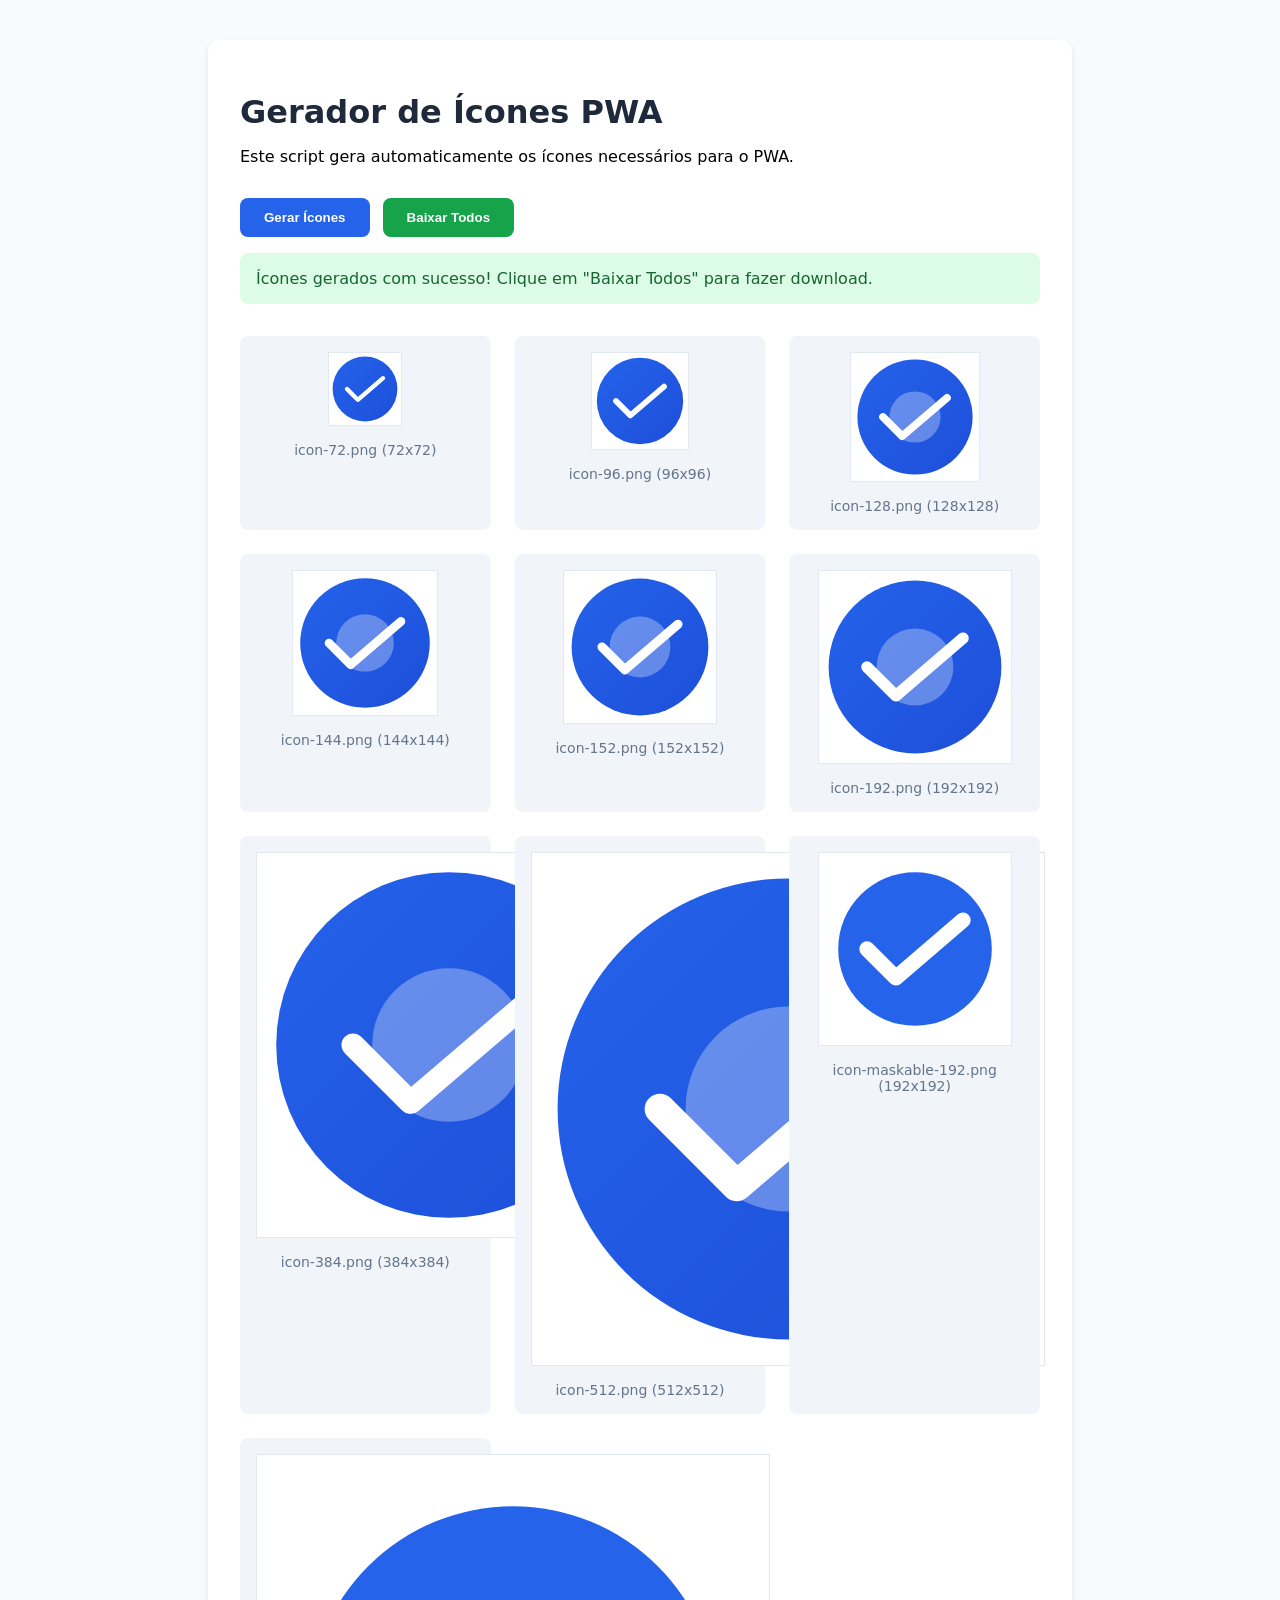
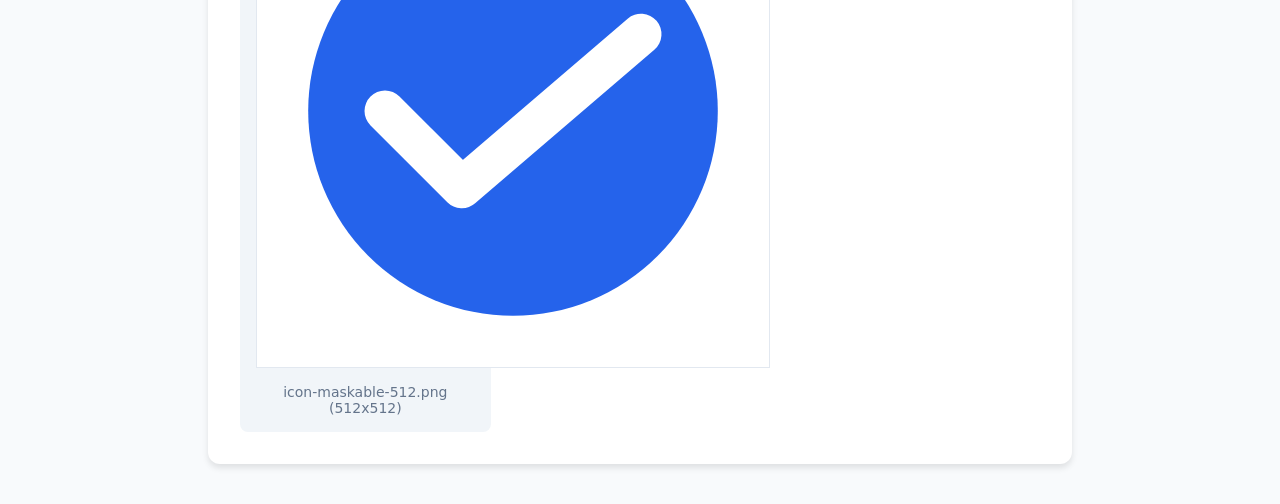
<file: generate-icons.html>
<!DOCTYPE html>
<html lang="pt-BR">
<head>
    <meta charset="UTF-8">
    <meta name="viewport" content="width=device-width, initial-scale=1.0">
    <title>Gerador de Ícones PWA</title>
    <style>
        body {
            font-family: Inter, system-ui, sans-serif;
            padding: 2rem;
            background: #f8fafc;
        }
        .container {
            max-width: 800px;
            margin: 0 auto;
            background: white;
            padding: 2rem;
            border-radius: 12px;
            box-shadow: 0 4px 6px rgba(0,0,0,0.1);
        }
        h1 { color: #1e293b; margin-bottom: 1rem; }
        .icon-grid {
            display: grid;
            grid-template-columns: repeat(auto-fit, minmax(200px, 1fr));
            gap: 1.5rem;
            margin-top: 2rem;
        }
        .icon-item {
            background: #f1f5f9;
            padding: 1rem;
            border-radius: 8px;
            text-align: center;
        }
        .icon-item canvas {
            display: block;
            margin: 0 auto 1rem;
            border: 1px solid #e2e8f0;
        }
        .btn {
            background: #2563eb;
            color: white;
            border: none;
            padding: 0.75rem 1.5rem;
            border-radius: 8px;
            font-weight: 600;
            cursor: pointer;
            margin-top: 1rem;
        }
        .btn:hover { background: #1d4ed8; }
        .status {
            margin-top: 1rem;
            padding: 1rem;
            background: #dcfce7;
            color: #166534;
            border-radius: 8px;
            display: none;
        }
    </style>
</head>
<body>
    <div class="container">
        <h1>Gerador de Ícones PWA</h1>
        <p>Este script gera automaticamente os ícones necessários para o PWA.</p>
        
        <button class="btn" onclick="gerarIcones()">Gerar Ícones</button>
        <button class="btn" onclick="baixarTodos()" style="background: #16a34a; margin-left: 0.5rem;">Baixar Todos</button>
        
        <div id="status" class="status"></div>
        
        <div class="icon-grid" id="iconGrid"></div>
    </div>

    <script>
        const iconSizes = [
            { name: 'icon-72.png', size: 72 },
            { name: 'icon-96.png', size: 96 },
            { name: 'icon-128.png', size: 128 },
            { name: 'icon-144.png', size: 144 },
            { name: 'icon-152.png', size: 152 },
            { name: 'icon-192.png', size: 192 },
            { name: 'icon-384.png', size: 384 },
            { name: 'icon-512.png', size: 512 },
            { name: 'icon-maskable-192.png', size: 192, maskable: true },
            { name: 'icon-maskable-512.png', size: 512, maskable: true }
        ];

        let generatedIcons = [];

        function drawIcon(canvas, size, maskable = false) {
            const ctx = canvas.getContext('2d');
            canvas.width = size;
            canvas.height = size;

            // Background
            ctx.fillStyle = '#ffffff';
            ctx.fillRect(0, 0, size, size);

            // Circle background for maskable
            if (maskable) {
                ctx.fillStyle = '#2563eb';
                ctx.beginPath();
                ctx.arc(size/2, size/2, size * 0.4, 0, Math.PI * 2);
                ctx.fill();
            } else {
                // Gradient circle
                const gradient = ctx.createLinearGradient(0, 0, size, size);
                gradient.addColorStop(0, '#2563eb');
                gradient.addColorStop(1, '#1d4ed8');
                ctx.fillStyle = gradient;
                ctx.beginPath();
                ctx.arc(size/2, size/2, size * 0.45, 0, Math.PI * 2);
                ctx.fill();
            }

            // Checkmark
            ctx.fillStyle = maskable ? '#ffffff' : '#ffffff';
            const checkSize = size * 0.5;
            const checkX = size * 0.25;
            const checkY = size * 0.5;
            
            // Check mark base
            ctx.beginPath();
            ctx.moveTo(checkX, checkY);
            ctx.lineTo(checkX + checkSize * 0.3, checkY + checkSize * 0.3);
            ctx.lineTo(checkX + checkSize, checkY - checkSize * 0.3);
            ctx.lineWidth = maskable ? size * 0.08 : size * 0.06;
            ctx.strokeStyle = '#ffffff';
            ctx.lineCap = 'round';
            ctx.lineJoin = 'round';
            ctx.stroke();

            // Location pin icon overlay
            if (!maskable && size >= 128) {
                ctx.fillStyle = 'rgba(255, 255, 255, 0.3)';
                ctx.beginPath();
                ctx.arc(size/2, size/2, size * 0.2, 0, Math.PI * 2);
                ctx.fill();
            }
        }

        function gerarIcones() {
            const grid = document.getElementById('iconGrid');
            grid.innerHTML = '';
            generatedIcons = [];

            iconSizes.forEach((icon, index) => {
                const item = document.createElement('div');
                item.className = 'icon-item';
                
                const canvas = document.createElement('canvas');
                const label = document.createElement('div');
                label.style.marginTop = '0.5rem';
                label.style.fontSize = '0.875rem';
                label.style.color = '#64748b';
                label.textContent = `${icon.name} (${icon.size}x${icon.size})`;

                drawIcon(canvas, icon.size, icon.maskable);
                
                const downloadLink = canvas.toDataURL('image/png');
                generatedIcons.push({ name: icon.name, data: downloadLink });

                item.appendChild(canvas);
                item.appendChild(label);
                grid.appendChild(item);
            });

            showStatus('Ícones gerados com sucesso! Clique em "Baixar Todos" para fazer download.');
        }

        function baixarTodos() {
            if (generatedIcons.length === 0) {
                showStatus('Gere os ícones primeiro!');
                return;
            }

            generatedIcons.forEach((icon, index) => {
                setTimeout(() => {
                    const link = document.createElement('a');
                    link.download = icon.name;
                    link.href = icon.data;
                    link.click();
                }, index * 100);
            });

            showStatus('Downloads iniciados!');
        }

        function showStatus(msg) {
            const status = document.getElementById('status');
            status.textContent = msg;
            status.style.display = 'block';
        }

        // Gerar ícones ao carregar
        window.onload = gerarIcones;
    </script>
</body>
</html>
</file>
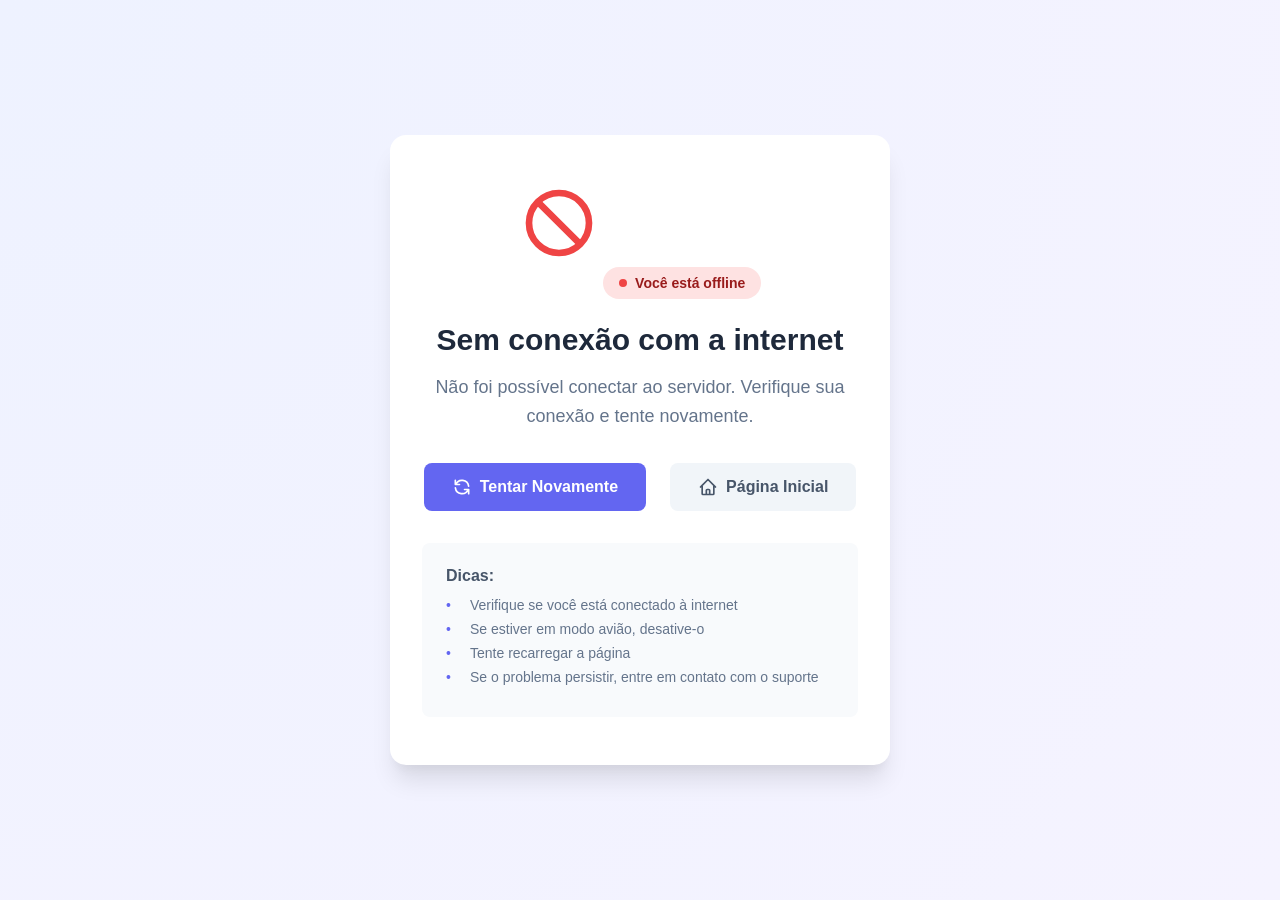
<file: offline.html>
<!DOCTYPE html>
<html lang="pt-BR">
<head>
    <meta charset="UTF-8">
    <meta name="viewport" content="width=device-width, initial-scale=1.0">
    <meta name="theme-color" content="#6366f1">
    <title>Offline - Controle de Presença</title>
    <style>
        * {
            margin: 0;
            padding: 0;
            box-sizing: border-box;
        }
        
        body {
            font-family: 'Inter', -apple-system, BlinkMacSystemFont, 'Segoe UI', Roboto, sans-serif;
            background: radial-gradient(circle at top left, #eef2ff 0%, #f5f3ff 100%);
            min-height: 100vh;
            display: flex;
            align-items: center;
            justify-content: center;
            padding: 1rem;
        }
        
        .offline-container {
            background: white;
            border-radius: 16px;
            padding: 3rem 2rem;
            max-width: 500px;
            width: 100%;
            text-align: center;
            box-shadow: 0 20px 25px -5px rgba(0, 0, 0, 0.1), 0 10px 10px -5px rgba(0, 0, 0, 0.04);
        }
        
        .offline-icon {
            width: 80px;
            height: 80px;
            margin: 0 auto 1.5rem;
            color: #ef4444;
        }
        
        h1 {
            font-size: 1.875rem;
            font-weight: 700;
            color: #1e293b;
            margin-bottom: 1rem;
        }
        
        p {
            color: #64748b;
            font-size: 1.125rem;
            line-height: 1.6;
            margin-bottom: 2rem;
        }
        
        .status-badge {
            display: inline-flex;
            align-items: center;
            gap: 0.5rem;
            padding: 0.5rem 1rem;
            background: #fee2e2;
            color: #991b1b;
            border-radius: 9999px;
            font-size: 0.875rem;
            font-weight: 600;
            margin-bottom: 1.5rem;
        }
        
        .status-indicator {
            width: 8px;
            height: 8px;
            background: #ef4444;
            border-radius: 50%;
            animation: pulse 2s infinite;
        }
        
        @keyframes pulse {
            0%, 100% { opacity: 1; }
            50% { opacity: 0.5; }
        }
        
        .btn {
            display: inline-flex;
            align-items: center;
            gap: 0.5rem;
            padding: 0.875rem 1.75rem;
            background: #6366f1;
            color: white;
            border: none;
            border-radius: 8px;
            font-size: 1rem;
            font-weight: 600;
            cursor: pointer;
            transition: all 0.2s;
            text-decoration: none;
        }
        
        .btn:hover {
            background: #1d4ed8;
            transform: translateY(-2px);
        }
        
        .btn-secondary {
            background: #f1f5f9;
            color: #475569;
            margin-left: 0.5rem;
        }
        
        .btn-secondary:hover {
            background: #e2e8f0;
        }
        
        .actions {
            display: flex;
            justify-content: center;
            gap: 1rem;
            flex-wrap: wrap;
        }
        
        .tips {
            margin-top: 2rem;
            padding: 1.5rem;
            background: #f8fafc;
            border-radius: 8px;
            text-align: left;
        }
        
        .tips h3 {
            font-size: 1rem;
            color: #475569;
            margin-bottom: 0.75rem;
        }
        
        .tips ul {
            list-style: none;
            color: #64748b;
            font-size: 0.875rem;
        }
        
        .tips li {
            margin-bottom: 0.5rem;
            padding-left: 1.5rem;
            position: relative;
        }
        
        .tips li::before {
            content: '•';
            position: absolute;
            left: 0;
            color: #6366f1;
        }
    </style>
</head>
<body>
    <div class="offline-container">
        <svg class="offline-icon" xmlns="http://www.w3.org/2000/svg" fill="none" viewBox="0 0 24 24" stroke="currentColor">
            <path stroke-linecap="round" stroke-linejoin="round" stroke-width="2" d="M18.364 18.364A9 9 0 005.636 5.636m12.728 12.728A9 9 0 015.636 5.636m12.728 12.728L5.636 5.636" />
        </svg>
        
        <div class="status-badge">
            <span class="status-indicator"></span>
            <span>Você está offline</span>
        </div>
        
        <h1>Sem conexão com a internet</h1>
        <p>Não foi possível conectar ao servidor. Verifique sua conexão e tente novamente.</p>
        
        <div class="actions">
            <button class="btn" onclick="tentarNovamente()">
                <svg xmlns="http://www.w3.org/2000/svg" width="20" height="20" fill="none" viewBox="0 0 24 24" stroke="currentColor">
                    <path stroke-linecap="round" stroke-linejoin="round" stroke-width="2" d="M4 4v5h.582m15.356 2A8.001 8.001 0 004.582 9m0 0H9m11 11v-5h-.581m0 0a8.003 8.003 0 01-15.357-2m15.357 2H15" />
                </svg>
                Tentar Novamente
            </button>
            <a href="/" class="btn btn-secondary">
                <svg xmlns="http://www.w3.org/2000/svg" width="20" height="20" fill="none" viewBox="0 0 24 24" stroke="currentColor">
                    <path stroke-linecap="round" stroke-linejoin="round" stroke-width="2" d="M3 12l2-2m0 0l7-7 7 7M5 10v10a1 1 0 001 1h3m10-11l2 2m-2-2v10a1 1 0 01-1 1h-3m-6 0a1 1 0 001-1v-4a1 1 0 011-1h2a1 1 0 011 1v4a1 1 0 001 1m-6 0h6" />
                </svg>
                Página Inicial
            </a>
        </div>
        
        <div class="tips">
            <h3>Dicas:</h3>
            <ul>
                <li>Verifique se você está conectado à internet</li>
                <li>Se estiver em modo avião, desative-o</li>
                <li>Tente recarregar a página</li>
                <li>Se o problema persistir, entre em contato com o suporte</li>
            </ul>
        </div>
    </div>

    <script>
        function tentarNovamente() {
            window.location.reload();
        }

        // Verificar conexão automaticamente
        window.addEventListener('online', () => {
            window.location.reload();
        });

        // Tentar reconectar a cada 10 segundos
        setInterval(() => {
            if (navigator.onLine) {
                window.location.reload();
            }
        }, 10000);
    </script>
</body>
</html>
</file>
